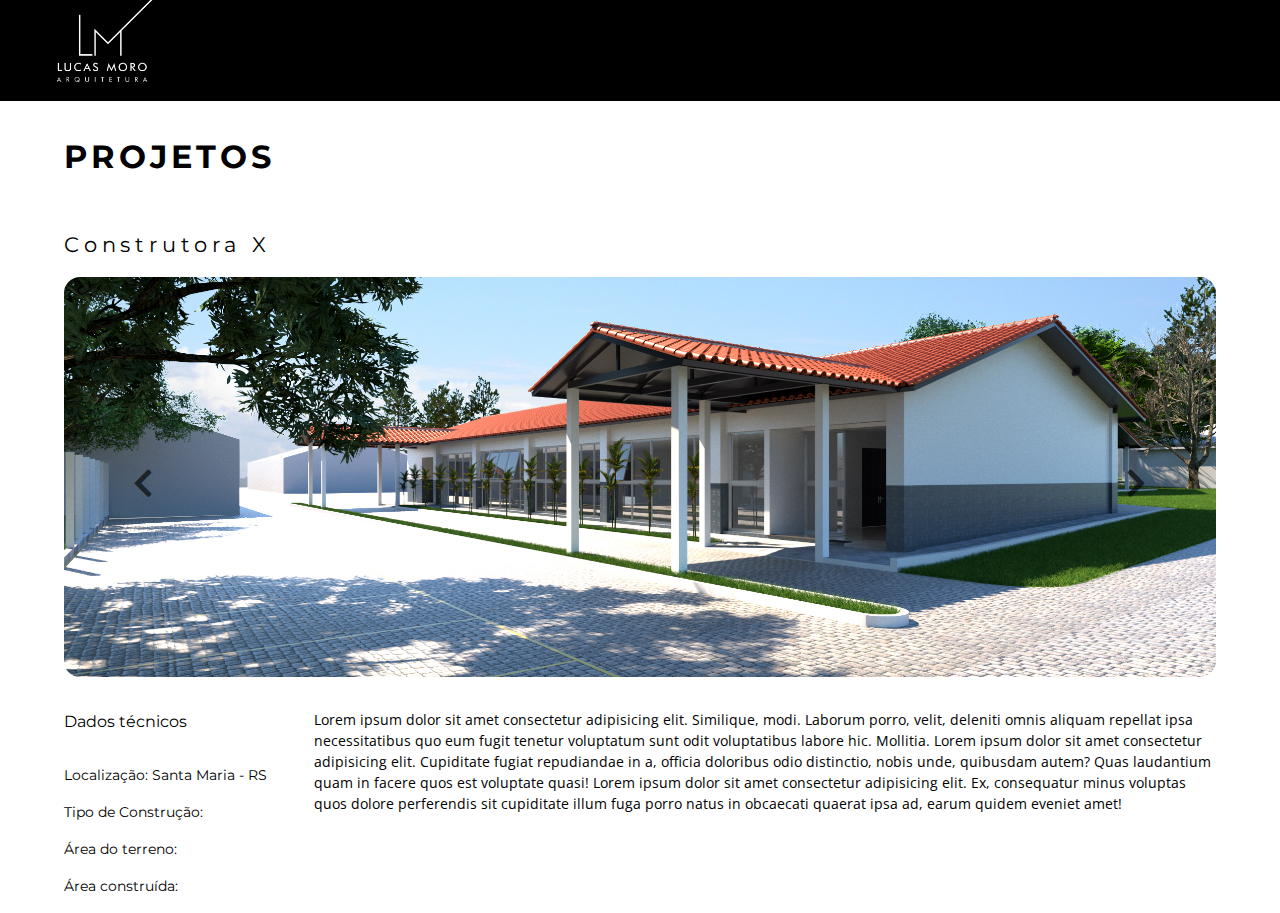
<file: construtora-X.html>
<!DOCTYPE html>
<html lang="pt-BR">
<head>
    <meta charset="UTF-8">
    <meta http-equiv="X-UA-Compatible" content="IE=edge">
    <meta name="viewport" content="width=device-width, initial-scale=1.0">
    <title>Construtora X</title>
    <!--Font Awesome-->
    <link rel="stylesheet" href="https://cdnjs.cloudflare.com/ajax/libs/font-awesome/5.9.0/css/all.css">
    <!--CSS-->
    <link rel="stylesheet" href="./assets/css/construtora-X.css">

</head>
<body>
    <section>
    <div class="logo-container">
        <a href="./index.html">
            <img src="./assets/img/lucaslogo.png" alt="logo" class="logo">
        </a>
    </div>
    </section>
    <header class="section-center">
        <div >
            <h1 class="titulo">Projetos</h1>
            <h2>Construtora X</h2>
        </div>
        <div class="container-selecao">
            <div class="img-container">
                <img src="" alt="" class="imagem">
                <button class="btn btn-esquerda">
                    <i class="fas fa-chevron-left"></i>
                </button>
                <button class="btn btn-direita">
                    <i class="fas fa-chevron-right"></i>
                </button>
            </div>
        </div>
    </header>
    <section class="informacoes section-center">
        <div class="dados-tecnicos">
            <h3>Dados técnicos</h3>
            <p class="texto">Localização: Santa Maria - RS</p>
            <p class="texto">Tipo de Construção: </p>
            <p class="texto">Área do terreno: </p>
            <p class="texto">Área construída: </p>
        </div>
        <div class="resumo">
            <p>Lorem ipsum dolor sit amet consectetur adipisicing elit. Similique, modi. Laborum porro, velit, deleniti omnis aliquam repellat ipsa necessitatibus quo eum fugit tenetur voluptatum sunt odit voluptatibus labore hic. Mollitia.
                Lorem ipsum dolor sit amet consectetur adipisicing elit. Cupiditate fugiat repudiandae in a, officia doloribus odio distinctio, nobis unde, quibusdam autem? Quas laudantium quam in facere quos est voluptate quasi!
                Lorem ipsum dolor sit amet consectetur adipisicing elit. Ex, consequatur minus voluptas quos dolore perferendis sit cupiditate illum fuga porro natus in obcaecati quaerat ipsa ad, earum quidem eveniet amet!
            </p>
        </div>
    </section>


    <!--JS-->
    <script src="./assets/js/construtora-X.js"></script>
</body>
</html>
</file>
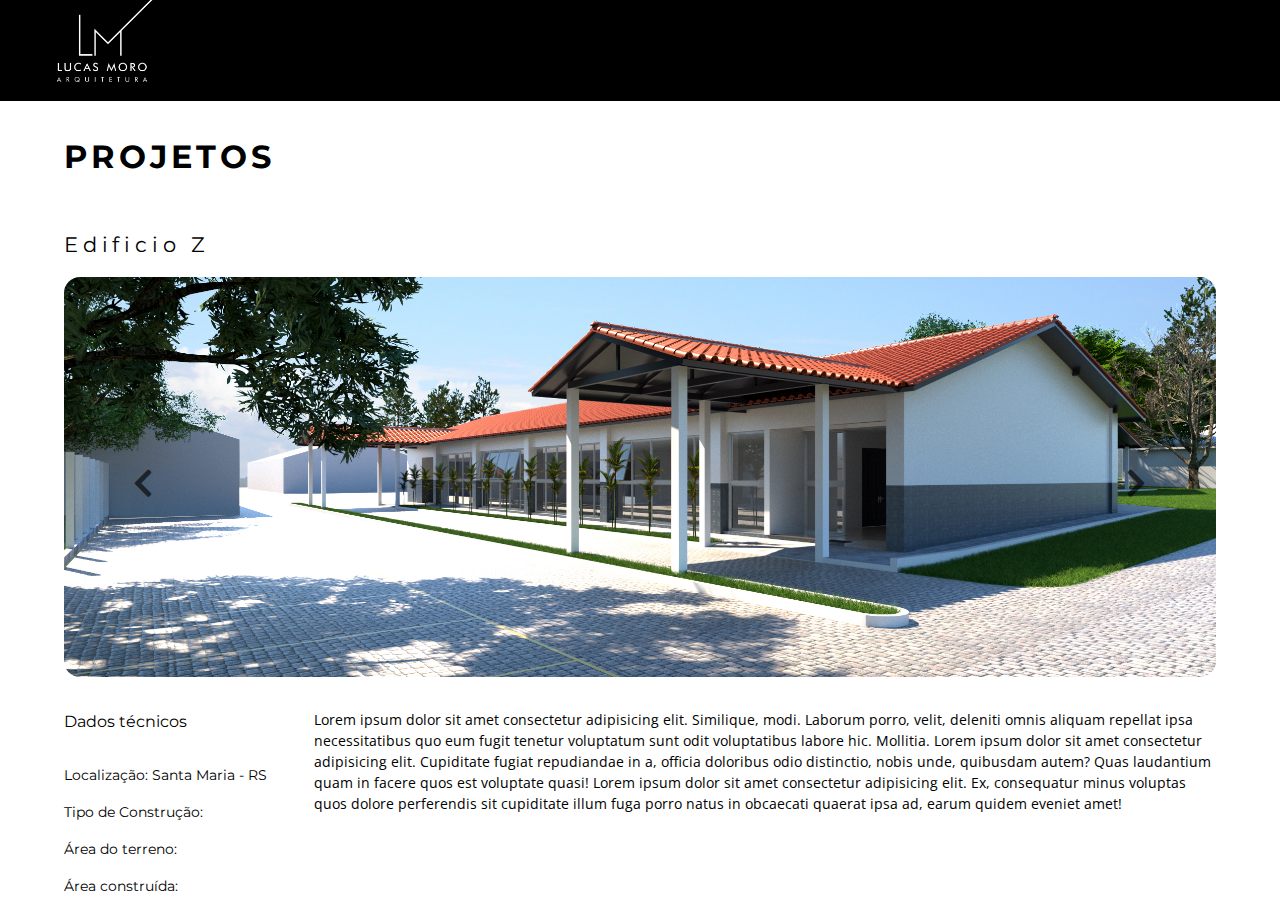
<file: edificioZ.html>
<!DOCTYPE html>
<html lang="pt-BR">
<head>
    <meta charset="UTF-8">
    <meta http-equiv="X-UA-Compatible" content="IE=edge">
    <meta name="viewport" content="width=device-width, initial-scale=1.0">
    <title>Edificio Z</title>
    <!--Font Awesome-->
    <link rel="stylesheet" href="https://cdnjs.cloudflare.com/ajax/libs/font-awesome/5.9.0/css/all.css">
    <!--CSS-->
    <link rel="stylesheet" href="./assets/css/edificioZ.css">

</head>
<body>
    <section>
    <div class="logo-container">
        <a href="./index.html">
            <img src="./assets/img/lucaslogo.png" alt="logo" class="logo">
        </a>
    </div>
    </section>
    <header class="section-center">
        <div >
            <h1 class="titulo">Projetos</h1>
            <h2>Edificio Z</h2>
        </div>
        <div class="container-selecao">
            <div class="img-container">
                <img src="" alt="" class="imagem">
                <button class="btn btn-esquerda">
                    <i class="fas fa-chevron-left"></i>
                </button>
                <button class="btn btn-direita">
                    <i class="fas fa-chevron-right"></i>
                </button>
            </div>
        </div>
    </header>
    <section class="informacoes section-center">
        <div class="dados-tecnicos">
            <h3>Dados técnicos</h3>
            <p class="texto">Localização: Santa Maria - RS</p>
            <p class="texto">Tipo de Construção: </p>
            <p class="texto">Área do terreno: </p>
            <p class="texto">Área construída: </p>
        </div>
        <div class="resumo">
            <p>Lorem ipsum dolor sit amet consectetur adipisicing elit. Similique, modi. Laborum porro, velit, deleniti omnis aliquam repellat ipsa necessitatibus quo eum fugit tenetur voluptatum sunt odit voluptatibus labore hic. Mollitia.
                Lorem ipsum dolor sit amet consectetur adipisicing elit. Cupiditate fugiat repudiandae in a, officia doloribus odio distinctio, nobis unde, quibusdam autem? Quas laudantium quam in facere quos est voluptate quasi!
                Lorem ipsum dolor sit amet consectetur adipisicing elit. Ex, consequatur minus voluptas quos dolore perferendis sit cupiditate illum fuga porro natus in obcaecati quaerat ipsa ad, earum quidem eveniet amet!
            </p>
        </div>
    </section>


    <!--JS-->
    <script src="./assets/js/edificioZ.js"></script>
</body>
</html>
</file>
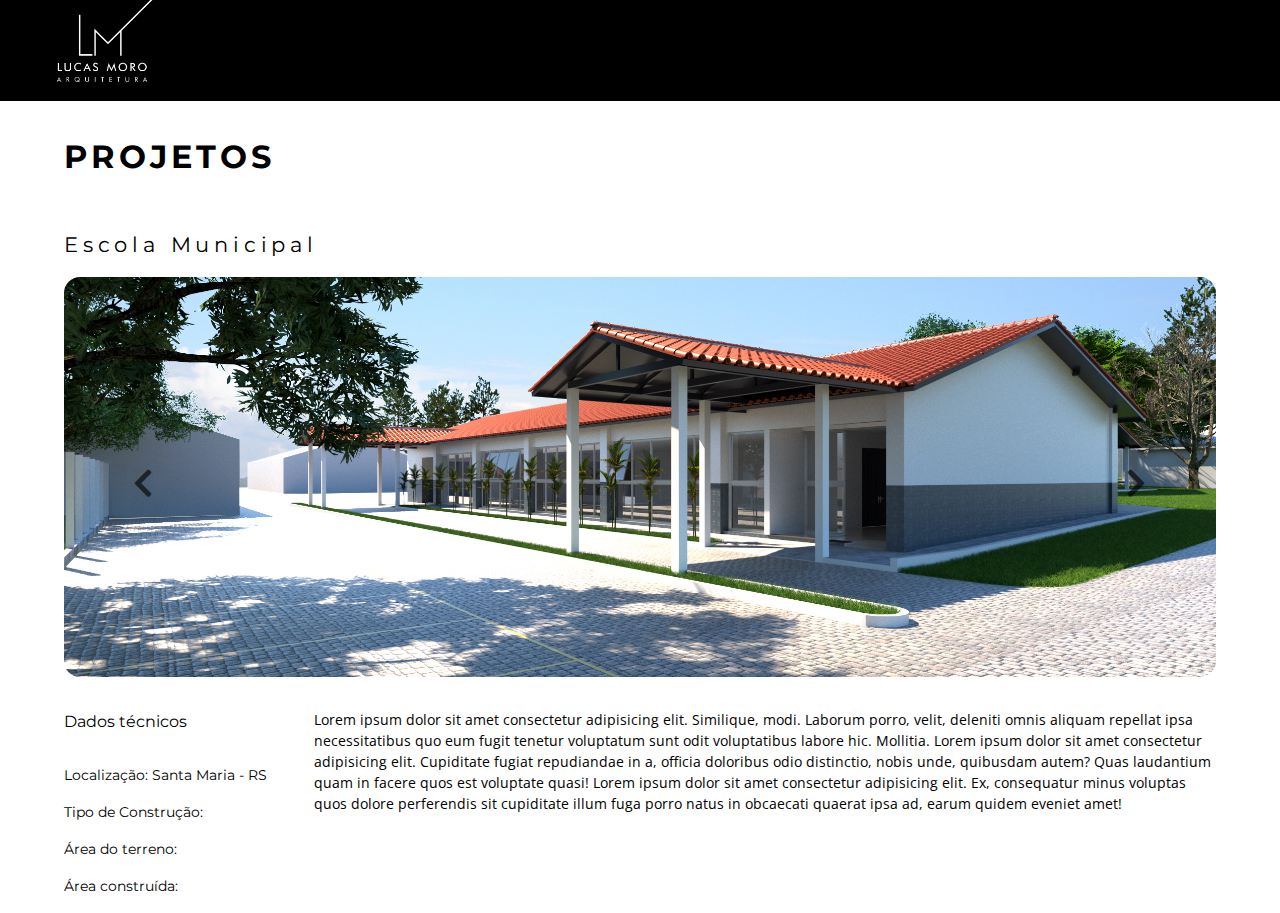
<file: escolaMunicipal.html>
<!DOCTYPE html>
<html lang="pt-BR">
<head>
    <meta charset="UTF-8">
    <meta http-equiv="X-UA-Compatible" content="IE=edge">
    <meta name="viewport" content="width=device-width, initial-scale=1.0">
    <title>Escola Municipal</title>
    <!--Font Awesome-->
    <link rel="stylesheet" href="https://cdnjs.cloudflare.com/ajax/libs/font-awesome/5.9.0/css/all.css">
    <!--CSS-->
    <link rel="stylesheet" href="./assets/css/escolaMunicipal.css">

</head>
<body>
    <section>
    <div class="logo-container">
        <a href="./index.html">
            <img src="./assets/img/lucaslogo.png" alt="logo" class="logo">
        </a>
    </div>
    </section>
    <header class="section-center">
        <div >
            <h1 class="titulo">Projetos</h1>
            <h2>Escola Municipal</h2>
        </div>
        <div class="container-selecao">
            <div class="img-container">
                <img src="" alt="" class="imagem">
                <button class="btn btn-esquerda">
                    <i class="fas fa-chevron-left"></i>
                </button>
                <button class="btn btn-direita">
                    <i class="fas fa-chevron-right"></i>
                </button>
            </div>
        </div>
    </header>
    <section class="informacoes section-center">
        <div class="dados-tecnicos">
            <h3>Dados técnicos</h3>
            <p class="texto">Localização: Santa Maria - RS</p>
            <p class="texto">Tipo de Construção: </p>
            <p class="texto">Área do terreno: </p>
            <p class="texto">Área construída: </p>
        </div>
        <div class="resumo">
            <p>Lorem ipsum dolor sit amet consectetur adipisicing elit. Similique, modi. Laborum porro, velit, deleniti omnis aliquam repellat ipsa necessitatibus quo eum fugit tenetur voluptatum sunt odit voluptatibus labore hic. Mollitia.
                Lorem ipsum dolor sit amet consectetur adipisicing elit. Cupiditate fugiat repudiandae in a, officia doloribus odio distinctio, nobis unde, quibusdam autem? Quas laudantium quam in facere quos est voluptate quasi!
                Lorem ipsum dolor sit amet consectetur adipisicing elit. Ex, consequatur minus voluptas quos dolore perferendis sit cupiditate illum fuga porro natus in obcaecati quaerat ipsa ad, earum quidem eveniet amet!
            </p>
        </div>
    </section>


    <!--JS-->
    <script src="./assets/js/escolaMunicipal.js"></script>
</body>
</html>
</file>
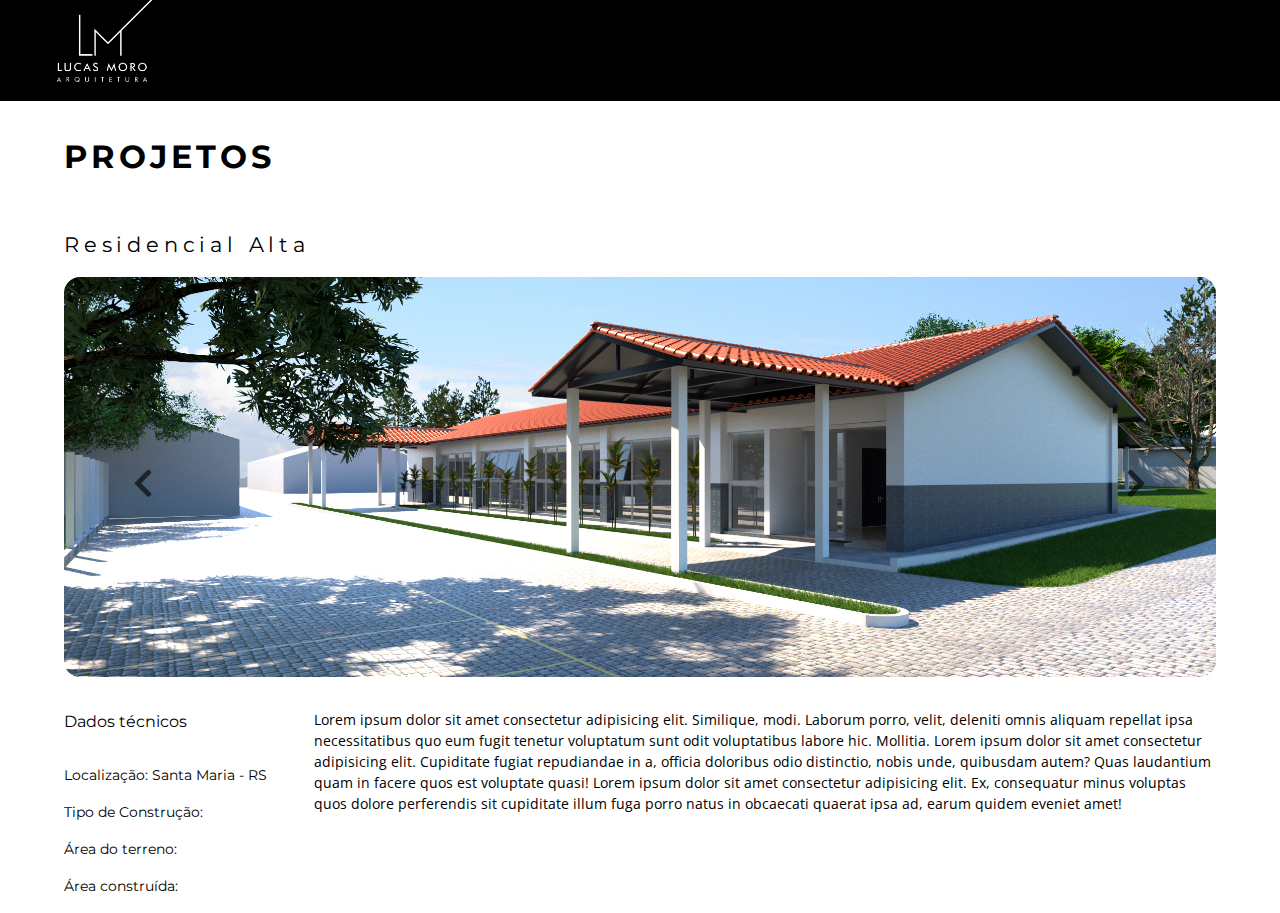
<file: residencialAlta.html>
<!DOCTYPE html>
<html lang="pt-BR">
<head>
    <meta charset="UTF-8">
    <meta http-equiv="X-UA-Compatible" content="IE=edge">
    <meta name="viewport" content="width=device-width, initial-scale=1.0">
    <title>Simple</title>
    <!--Font Awesome-->
    <link rel="stylesheet" href="https://cdnjs.cloudflare.com/ajax/libs/font-awesome/5.9.0/css/all.css">
    <!--CSS-->
    <link rel="stylesheet" href="./assets/css/residencialAlta.css">

</head>
<body>
    <section>
    <div class="logo-container">
        <a href="./index.html">
            <img src="./assets/img/lucaslogo.png" alt="logo" class="logo">
        </a>
    </div>
    </section>
    <header class="section-center">
        <div >
            <h1 class="titulo">Projetos</h1>
            <h2>Residencial Alta</h2>
        </div>
        <div class="container-selecao">
            <div class="img-container">
                <img src="" alt="" class="imagem">
                <button class="btn btn-esquerda">
                    <i class="fas fa-chevron-left"></i>
                </button>
                <button class="btn btn-direita">
                    <i class="fas fa-chevron-right"></i>
                </button>
            </div>
        </div>
    </header>
    <section class="informacoes section-center">
        <div class="dados-tecnicos">
            <h3>Dados técnicos</h3>
            <p class="texto">Localização: Santa Maria - RS</p>
            <p class="texto">Tipo de Construção: </p>
            <p class="texto">Área do terreno: </p>
            <p class="texto">Área construída: </p>
        </div>
        <div class="resumo">
            <p>Lorem ipsum dolor sit amet consectetur adipisicing elit. Similique, modi. Laborum porro, velit, deleniti omnis aliquam repellat ipsa necessitatibus quo eum fugit tenetur voluptatum sunt odit voluptatibus labore hic. Mollitia.
                Lorem ipsum dolor sit amet consectetur adipisicing elit. Cupiditate fugiat repudiandae in a, officia doloribus odio distinctio, nobis unde, quibusdam autem? Quas laudantium quam in facere quos est voluptate quasi!
                Lorem ipsum dolor sit amet consectetur adipisicing elit. Ex, consequatur minus voluptas quos dolore perferendis sit cupiditate illum fuga porro natus in obcaecati quaerat ipsa ad, earum quidem eveniet amet!
            </p>
        </div>
    </section>


    <!--JS-->
    <script src="./assets/js/residencialAlta.js"></script>
</body>
</html>
</file>
<file: assets/css/construtora-X.css>
@import url('https://fonts.googleapis.com/css?family=Open+Sans|Roboto:400,700&display=swap');
@import url('https://fonts.googleapis.com/css2?family=Montserrat:wght@400;500;600;700&display=swap');
.section-center{
  min-height: 0 !important;
}

.logo-container{
  width: 100%;
  background-color: black;
}
.logo{
  height: 6rem;
  background-color: black;
  margin-left: 1rem;
}
.titulo{
    display: flex;
    width: fit-content;
    font-size: 2rem;
    font-family: 'Montserrat', sans-serif;
    letter-spacing: 0.25rem;
    text-transform: uppercase;
    color: black;
    margin-bottom: 3rem;
    margin-top: 2rem;
  }
  .titulo:hover{
    color: white;
    background-color: black;
  }
  .container-selecao{
    height: 25rem;
    width: 100%;
  }
  .imagem{
    object-fit: cover;
    object-position: center;
    height: 25rem;
    width: 100%;
    border-radius: 1rem;
  }
header .btn{
    display: flex;
    height: 2rem;
    width: 2rem;
    justify-content: center;
    align-content: center;
    color: rgba(0, 0, 0, 0.63);
    border: none;
    box-shadow: none;
    font-size: 2rem;
    z-index: 1;
  }
  .img-container{
    display: flex;
    justify-content: center;
    align-items: center;
    position: relative;
  }
  .btn-esquerda{
    z-index: 2;
    position: absolute;
    left: 4rem;
  }
  .btn-direita{
    z-index: 2;
    position: absolute;
    right: 4rem;
  }
  .btn-esquerda i{
    margin-left: 0.1rem;
  }
  .btn-direita i{
    margin-left: 0.3rem;
  }
  h2{
    color: black;
    font-family: 'Montserrat', sans-serif;
    letter-spacing: 0.3rem;
    font-weight: 400;
    margin-bottom: 1rem;
  }
.informacoes .dados-tecnicos{
    display: flex;
    flex-direction: column;
    color: black;
    width: 20rem !important;
  }
  .dados-tecnicos h3{
    margin-bottom: 2rem;
    margin-top: 2rem;
    font-family: 'Montserrat', sans-serif;
    font-weight: 400;
  }
  .dados-tecnicos p{
    font-family: 'Montserrat', sans-serif;
    font-weight: 400;
    margin-bottom: 1rem;
  }
  .informacoes{
    display: flex;
    color: black;
  }
  .informacoes .resumo{
    margin-top: 2rem;
    width: 100%;
  }

  @media (max-width: 900px){
    section .logo-container{
      display: flex;
      justify-content: flex-start;
    }
    .btn-esquerda{
      left: 2rem;
    }
    .btn-direita{
      right: 2rem;
    }
    .informacoes{
      flex-direction: column;
    }
  }

/*VARIÁVEIS GLOBAIS*/
*{
    margin: 0;
    padding: 0;
    box-sizing: border-box;
  }
  html {
    scroll-behavior: smooth;
    scroll-padding-top: var(--scroll-padding, 0px);
  }
  body {
    font-family: var(--ff-secondary);
    color: var(--clr-grey-1);
    line-height: 1.5;
    font-size: 0.875rem;
  }
  ul {
    list-style-type: none;
  }
  a {
    text-decoration: none;
  }
  /*TAMANHO DE PÁGINA*/
  .section-main{
    width: 98.7vw;
    min-height: 100vh;
    overflow: hidden;
  }
  .section-center {
    width: 90vw;
    margin: 0 auto;
    max-width: 1170px;
    min-height: 100vh;
  }
  
  /*PRESET DE BOTÃO*/
  .btn {
    text-transform: uppercase;
    background: transparent;
    color: white;
    padding: 0.375rem 0.75rem;
    letter-spacing: var(--spacing);
    display: inline-block;
    transition: var(--transition);
    font-size: 0.875rem;
    border: 2px solid white;
    cursor: pointer;
    box-shadow: 0 1px 3px rgba(0, 0, 0, 0.2);
    border-radius: var(--radius);
  }
  
  :root {
    /* dark shades of primary color*/
    --clr-primary-1: hsl(206, 58%, 8%);
    --clr-primary-2: hsl(205, 77%, 17%);
    --clr-primary-3: hsl(205, 70%, 30%);
    --clr-primary-4: hsl(205, 77%, 38%);
    /* primary/main color */
    --clr-primary-5: hsl(205, 90%, 64%);
    /* lighter shades of primary color */
    --clr-primary-6: hsl(205, 100%, 72%);
    --clr-primary-7: hsl(205, 72%, 72%);
    --clr-primary-8: hsl(205, 55%, 78%);
    --clr-primary-9: hsl(207, 73%, 97%);
    --clr-primary-10: hsl(207, 12%, 86%);
    /* darkest grey - used for headings */
    --clr-grey-1: hsl(209, 67%, 25%);
    --clr-grey-2: hsl(211, 43%, 25%);
    --clr-grey-3: hsl(209, 38%, 31%);
    --clr-grey-4: hsl(209, 33%, 38%);
    /* grey used for paragraphs */
    --clr-grey-5: hsl(209, 33%, 53%);
    --clr-grey-6: hsl(209, 30%, 58%);
    --clr-grey-7: hsl(211, 41%, 74%);
    --clr-grey-8: hsl(210, 52%, 80%);
    --clr-grey-9: hsl(211, 19%, 78%);
    --clr-grey-10: hsl(206, 70%, 74%);
    --clr-white: #fff;
    --clr-red-dark: rgb(204, 14, 14);
    --clr-red-light: rgb(209, 102, 102);
    --clr-green-dark: hsl(125, 67%, 44%);
    --clr-green-light: hsl(125, 68%, 70%);
    --clr-black: #0c0b0b;
    --ff-primary: 'Roboto', sans-serif;
    --ff-secondary: 'Open Sans', sans-serif;
    --transition: all 0.3s linear;
    --spacing: 0.25rem;
    --radius: 0.5rem;
    --light-shadow: 0 5px 15px rgba(34, 28, 28, 0.1);
    --dark-shadow: 0 5px 15px rgba(29, 23, 23, 0.2);
    --max-width: 1170px;
    --fixed-width: 620px;
  }
  /*
</file>
<file: assets/css/edificioZ.css>
@import url('https://fonts.googleapis.com/css?family=Open+Sans|Roboto:400,700&display=swap');
@import url('https://fonts.googleapis.com/css2?family=Montserrat:wght@400;500;600;700&display=swap');
.section-center{
  min-height: 0 !important;
}

.logo-container{
  width: 100%;
  background-color: black;
}
.logo{
  height: 6rem;
  background-color: black;
  margin-left: 1rem;
}
.titulo{
    display: flex;
    width: fit-content;
    font-size: 2rem;
    font-family: 'Montserrat', sans-serif;
    letter-spacing: 0.25rem;
    text-transform: uppercase;
    color: black;
    margin-bottom: 3rem;
    margin-top: 2rem;
  }
  .titulo:hover{
    color: white;
    background-color: black;
  }
  .container-selecao{
    height: 25rem;
    width: 100%;
  }
  .imagem{
    object-fit: cover;
    object-position: center;
    height: 25rem;
    width: 100%;
    border-radius: 1rem;
  }
header .btn{
    display: flex;
    height: 2rem;
    width: 2rem;
    justify-content: center;
    align-content: center;
    color: rgba(0, 0, 0, 0.63);
    border: none;
    box-shadow: none;
    font-size: 2rem;
    z-index: 1;
  }
  .img-container{
    display: flex;
    justify-content: center;
    align-items: center;
    position: relative;
  }
  .btn-esquerda{
    z-index: 2;
    position: absolute;
    left: 4rem;
  }
  .btn-direita{
    z-index: 2;
    position: absolute;
    right: 4rem;
  }
  .btn-esquerda i{
    margin-left: 0.1rem;
  }
  .btn-direita i{
    margin-left: 0.3rem;
  }
  h2{
    color: black;
    font-family: 'Montserrat', sans-serif;
    letter-spacing: 0.3rem;
    font-weight: 400;
    margin-bottom: 1rem;
  }
.informacoes .dados-tecnicos{
    display: flex;
    flex-direction: column;
    color: black;
    width: 20rem !important;
  }
  .dados-tecnicos h3{
    margin-bottom: 2rem;
    margin-top: 2rem;
    font-family: 'Montserrat', sans-serif;
    font-weight: 400;
  }
  .dados-tecnicos p{
    font-family: 'Montserrat', sans-serif;
    font-weight: 400;
    margin-bottom: 1rem;
  }
  .informacoes{
    display: flex;
    color: black;
  }
  .informacoes .resumo{
    margin-top: 2rem;
    width: 100%;
  }

  @media (max-width: 900px){
    section .logo-container{
      display: flex;
      justify-content: flex-start;
    }
    .btn-esquerda{
      left: 2rem;
    }
    .btn-direita{
      right: 2rem;
    }
    .informacoes{
      flex-direction: column;
    }
  }

/*VARIÁVEIS GLOBAIS*/
*{
    margin: 0;
    padding: 0;
    box-sizing: border-box;
  }
  html {
    scroll-behavior: smooth;
    scroll-padding-top: var(--scroll-padding, 0px);
  }
  body {
    font-family: var(--ff-secondary);
    color: var(--clr-grey-1);
    line-height: 1.5;
    font-size: 0.875rem;
  }
  ul {
    list-style-type: none;
  }
  a {
    text-decoration: none;
  }
  /*TAMANHO DE PÁGINA*/
  .section-main{
    width: 98.7vw;
    min-height: 100vh;
    overflow: hidden;
  }
  .section-center {
    width: 90vw;
    margin: 0 auto;
    max-width: 1170px;
    min-height: 100vh;
  }
  
  /*PRESET DE BOTÃO*/
  .btn {
    text-transform: uppercase;
    background: transparent;
    color: white;
    padding: 0.375rem 0.75rem;
    letter-spacing: var(--spacing);
    display: inline-block;
    transition: var(--transition);
    font-size: 0.875rem;
    border: 2px solid white;
    cursor: pointer;
    box-shadow: 0 1px 3px rgba(0, 0, 0, 0.2);
    border-radius: var(--radius);
  }
  
  :root {
    /* dark shades of primary color*/
    --clr-primary-1: hsl(206, 58%, 8%);
    --clr-primary-2: hsl(205, 77%, 17%);
    --clr-primary-3: hsl(205, 70%, 30%);
    --clr-primary-4: hsl(205, 77%, 38%);
    /* primary/main color */
    --clr-primary-5: hsl(205, 90%, 64%);
    /* lighter shades of primary color */
    --clr-primary-6: hsl(205, 100%, 72%);
    --clr-primary-7: hsl(205, 72%, 72%);
    --clr-primary-8: hsl(205, 55%, 78%);
    --clr-primary-9: hsl(207, 73%, 97%);
    --clr-primary-10: hsl(207, 12%, 86%);
    /* darkest grey - used for headings */
    --clr-grey-1: hsl(209, 67%, 25%);
    --clr-grey-2: hsl(211, 43%, 25%);
    --clr-grey-3: hsl(209, 38%, 31%);
    --clr-grey-4: hsl(209, 33%, 38%);
    /* grey used for paragraphs */
    --clr-grey-5: hsl(209, 33%, 53%);
    --clr-grey-6: hsl(209, 30%, 58%);
    --clr-grey-7: hsl(211, 41%, 74%);
    --clr-grey-8: hsl(210, 52%, 80%);
    --clr-grey-9: hsl(211, 19%, 78%);
    --clr-grey-10: hsl(206, 70%, 74%);
    --clr-white: #fff;
    --clr-red-dark: rgb(204, 14, 14);
    --clr-red-light: rgb(209, 102, 102);
    --clr-green-dark: hsl(125, 67%, 44%);
    --clr-green-light: hsl(125, 68%, 70%);
    --clr-black: #0c0b0b;
    --ff-primary: 'Roboto', sans-serif;
    --ff-secondary: 'Open Sans', sans-serif;
    --transition: all 0.3s linear;
    --spacing: 0.25rem;
    --radius: 0.5rem;
    --light-shadow: 0 5px 15px rgba(34, 28, 28, 0.1);
    --dark-shadow: 0 5px 15px rgba(29, 23, 23, 0.2);
    --max-width: 1170px;
    --fixed-width: 620px;
  }
  /*
</file>
<file: assets/css/escolaMunicipal.css>
@import url('https://fonts.googleapis.com/css?family=Open+Sans|Roboto:400,700&display=swap');
@import url('https://fonts.googleapis.com/css2?family=Montserrat:wght@400;500;600;700&display=swap');
.section-center{
  min-height: 0 !important;
}

.logo-container{
  width: 100%;
  background-color: black;
}
.logo{
  height: 6rem;
  background-color: black;
  margin-left: 1rem;
}
.titulo{
    display: flex;
    width: fit-content;
    font-size: 2rem;
    font-family: 'Montserrat', sans-serif;
    letter-spacing: 0.25rem;
    text-transform: uppercase;
    color: black;
    margin-bottom: 3rem;
    margin-top: 2rem;
  }
  .titulo:hover{
    color: white;
    background-color: black;
  }
  .container-selecao{
    height: 25rem;
    width: 100%;
  }
  .imagem{
    object-fit: cover;
    object-position: center;
    height: 25rem;
    width: 100%;
    border-radius: 1rem;
  }
header .btn{
    display: flex;
    height: 2rem;
    width: 2rem;
    justify-content: center;
    align-content: center;
    color: rgba(0, 0, 0, 0.63);
    border: none;
    box-shadow: none;
    font-size: 2rem;
    z-index: 1;
  }
  .img-container{
    display: flex;
    justify-content: center;
    align-items: center;
    position: relative;
  }
  .btn-esquerda{
    z-index: 2;
    position: absolute;
    left: 4rem;
  }
  .btn-direita{
    z-index: 2;
    position: absolute;
    right: 4rem;
  }
  .btn-esquerda i{
    margin-left: 0.1rem;
  }
  .btn-direita i{
    margin-left: 0.3rem;
  }
  h2{
    color: black;
    font-family: 'Montserrat', sans-serif;
    letter-spacing: 0.3rem;
    font-weight: 400;
    margin-bottom: 1rem;
  }
.informacoes .dados-tecnicos{
    display: flex;
    flex-direction: column;
    color: black;
    width: 20rem !important;
  }
  .dados-tecnicos h3{
    margin-bottom: 2rem;
    margin-top: 2rem;
    font-family: 'Montserrat', sans-serif;
    font-weight: 400;
  }
  .dados-tecnicos p{
    font-family: 'Montserrat', sans-serif;
    font-weight: 400;
    margin-bottom: 1rem;
  }
  .informacoes{
    display: flex;
    color: black;
  }
  .informacoes .resumo{
    margin-top: 2rem;
    width: 100%;
  }

  @media (max-width: 900px){
    section .logo-container{
      display: flex;
      justify-content: flex-start;
    }
    .btn-esquerda{
      left: 2rem;
    }
    .btn-direita{
      right: 2rem;
    }
    .informacoes{
      flex-direction: column;
    }
  }

/*VARIÁVEIS GLOBAIS*/
*{
    margin: 0;
    padding: 0;
    box-sizing: border-box;
  }
  html {
    scroll-behavior: smooth;
    scroll-padding-top: var(--scroll-padding, 0px);
  }
  body {
    font-family: var(--ff-secondary);
    color: var(--clr-grey-1);
    line-height: 1.5;
    font-size: 0.875rem;
  }
  ul {
    list-style-type: none;
  }
  a {
    text-decoration: none;
  }
  /*TAMANHO DE PÁGINA*/
  .section-main{
    width: 98.7vw;
    min-height: 100vh;
    overflow: hidden;
  }
  .section-center {
    width: 90vw;
    margin: 0 auto;
    max-width: 1170px;
    min-height: 100vh;
  }
  
  /*PRESET DE BOTÃO*/
  .btn {
    text-transform: uppercase;
    background: transparent;
    color: white;
    padding: 0.375rem 0.75rem;
    letter-spacing: var(--spacing);
    display: inline-block;
    transition: var(--transition);
    font-size: 0.875rem;
    border: 2px solid white;
    cursor: pointer;
    box-shadow: 0 1px 3px rgba(0, 0, 0, 0.2);
    border-radius: var(--radius);
  }
  
  :root {
    /* dark shades of primary color*/
    --clr-primary-1: hsl(206, 58%, 8%);
    --clr-primary-2: hsl(205, 77%, 17%);
    --clr-primary-3: hsl(205, 70%, 30%);
    --clr-primary-4: hsl(205, 77%, 38%);
    /* primary/main color */
    --clr-primary-5: hsl(205, 90%, 64%);
    /* lighter shades of primary color */
    --clr-primary-6: hsl(205, 100%, 72%);
    --clr-primary-7: hsl(205, 72%, 72%);
    --clr-primary-8: hsl(205, 55%, 78%);
    --clr-primary-9: hsl(207, 73%, 97%);
    --clr-primary-10: hsl(207, 12%, 86%);
    /* darkest grey - used for headings */
    --clr-grey-1: hsl(209, 67%, 25%);
    --clr-grey-2: hsl(211, 43%, 25%);
    --clr-grey-3: hsl(209, 38%, 31%);
    --clr-grey-4: hsl(209, 33%, 38%);
    /* grey used for paragraphs */
    --clr-grey-5: hsl(209, 33%, 53%);
    --clr-grey-6: hsl(209, 30%, 58%);
    --clr-grey-7: hsl(211, 41%, 74%);
    --clr-grey-8: hsl(210, 52%, 80%);
    --clr-grey-9: hsl(211, 19%, 78%);
    --clr-grey-10: hsl(206, 70%, 74%);
    --clr-white: #fff;
    --clr-red-dark: rgb(204, 14, 14);
    --clr-red-light: rgb(209, 102, 102);
    --clr-green-dark: hsl(125, 67%, 44%);
    --clr-green-light: hsl(125, 68%, 70%);
    --clr-black: #0c0b0b;
    --ff-primary: 'Roboto', sans-serif;
    --ff-secondary: 'Open Sans', sans-serif;
    --transition: all 0.3s linear;
    --spacing: 0.25rem;
    --radius: 0.5rem;
    --light-shadow: 0 5px 15px rgba(34, 28, 28, 0.1);
    --dark-shadow: 0 5px 15px rgba(29, 23, 23, 0.2);
    --max-width: 1170px;
    --fixed-width: 620px;
  }
  /*
</file>
<file: assets/css/residencialAlta.css>
@import url('https://fonts.googleapis.com/css?family=Open+Sans|Roboto:400,700&display=swap');
@import url('https://fonts.googleapis.com/css2?family=Montserrat:wght@400;500;600;700&display=swap');
.section-center{
  min-height: 0 !important;
}

.logo-container{
  width: 100%;
  background-color: black;
}
.logo{
  height: 6rem;
  background-color: black;
  margin-left: 1rem;
}
.titulo{
    display: flex;
    width: fit-content;
    font-size: 2rem;
    font-family: 'Montserrat', sans-serif;
    letter-spacing: 0.25rem;
    text-transform: uppercase;
    color: black;
    margin-bottom: 3rem;
    margin-top: 2rem;
  }
  .titulo:hover{
    color: white;
    background-color: black;
  }
  .container-selecao{
    height: 25rem;
    width: 100%;
  }
  .imagem{
    object-fit: cover;
    object-position: center;
    height: 25rem;
    width: 100%;
    border-radius: 1rem;
  }
header .btn{
    display: flex;
    height: 2rem;
    width: 2rem;
    justify-content: center;
    align-content: center;
    color: rgba(0, 0, 0, 0.63);
    border: none;
    box-shadow: none;
    font-size: 2rem;
    z-index: 1;
  }
  .img-container{
    display: flex;
    justify-content: center;
    align-items: center;
    position: relative;
  }
  .btn-esquerda{
    z-index: 2;
    position: absolute;
    left: 4rem;
  }
  .btn-direita{
    z-index: 2;
    position: absolute;
    right: 4rem;
  }
  .btn-esquerda i{
    margin-left: 0.1rem;
  }
  .btn-direita i{
    margin-left: 0.3rem;
  }
  h2{
    color: black;
    font-family: 'Montserrat', sans-serif;
    letter-spacing: 0.3rem;
    font-weight: 400;
    margin-bottom: 1rem;
  }
.informacoes .dados-tecnicos{
    display: flex;
    flex-direction: column;
    color: black;
    width: 20rem !important;
  }
  .dados-tecnicos h3{
    margin-bottom: 2rem;
    margin-top: 2rem;
    font-family: 'Montserrat', sans-serif;
    font-weight: 400;
  }
  .dados-tecnicos p{
    font-family: 'Montserrat', sans-serif;
    font-weight: 400;
    margin-bottom: 1rem;
  }
  .informacoes{
    display: flex;
    color: black;
  }
  .informacoes .resumo{
    margin-top: 2rem;
    width: 100%;
  }

  @media (max-width: 900px){
    section .logo-container{
      display: flex;
      justify-content: flex-start;
    }
    .btn-esquerda{
      left: 2rem;
    }
    .btn-direita{
      right: 2rem;
    }
    .informacoes{
      flex-direction: column;
    }
  }

/*VARIÁVEIS GLOBAIS*/
*{
    margin: 0;
    padding: 0;
    box-sizing: border-box;
  }
  html {
    scroll-behavior: smooth;
    scroll-padding-top: var(--scroll-padding, 0px);
  }
  body {
    font-family: var(--ff-secondary);
    color: var(--clr-grey-1);
    line-height: 1.5;
    font-size: 0.875rem;
  }
  ul {
    list-style-type: none;
  }
  a {
    text-decoration: none;
  }
  /*TAMANHO DE PÁGINA*/
  .section-main{
    width: 98.7vw;
    min-height: 100vh;
    overflow: hidden;
  }
  .section-center {
    width: 90vw;
    margin: 0 auto;
    max-width: 1170px;
    min-height: 100vh;
  }
  
  /*PRESET DE BOTÃO*/
  .btn {
    text-transform: uppercase;
    background: transparent;
    color: white;
    padding: 0.375rem 0.75rem;
    letter-spacing: var(--spacing);
    display: inline-block;
    transition: var(--transition);
    font-size: 0.875rem;
    border: 2px solid white;
    cursor: pointer;
    box-shadow: 0 1px 3px rgba(0, 0, 0, 0.2);
    border-radius: var(--radius);
  }
  
  :root {
    /* dark shades of primary color*/
    --clr-primary-1: hsl(206, 58%, 8%);
    --clr-primary-2: hsl(205, 77%, 17%);
    --clr-primary-3: hsl(205, 70%, 30%);
    --clr-primary-4: hsl(205, 77%, 38%);
    /* primary/main color */
    --clr-primary-5: hsl(205, 90%, 64%);
    /* lighter shades of primary color */
    --clr-primary-6: hsl(205, 100%, 72%);
    --clr-primary-7: hsl(205, 72%, 72%);
    --clr-primary-8: hsl(205, 55%, 78%);
    --clr-primary-9: hsl(207, 73%, 97%);
    --clr-primary-10: hsl(207, 12%, 86%);
    /* darkest grey - used for headings */
    --clr-grey-1: hsl(209, 67%, 25%);
    --clr-grey-2: hsl(211, 43%, 25%);
    --clr-grey-3: hsl(209, 38%, 31%);
    --clr-grey-4: hsl(209, 33%, 38%);
    /* grey used for paragraphs */
    --clr-grey-5: hsl(209, 33%, 53%);
    --clr-grey-6: hsl(209, 30%, 58%);
    --clr-grey-7: hsl(211, 41%, 74%);
    --clr-grey-8: hsl(210, 52%, 80%);
    --clr-grey-9: hsl(211, 19%, 78%);
    --clr-grey-10: hsl(206, 70%, 74%);
    --clr-white: #fff;
    --clr-red-dark: rgb(204, 14, 14);
    --clr-red-light: rgb(209, 102, 102);
    --clr-green-dark: hsl(125, 67%, 44%);
    --clr-green-light: hsl(125, 68%, 70%);
    --clr-black: #0c0b0b;
    --ff-primary: 'Roboto', sans-serif;
    --ff-secondary: 'Open Sans', sans-serif;
    --transition: all 0.3s linear;
    --spacing: 0.25rem;
    --radius: 0.5rem;
    --light-shadow: 0 5px 15px rgba(34, 28, 28, 0.1);
    --dark-shadow: 0 5px 15px rgba(29, 23, 23, 0.2);
    --max-width: 1170px;
    --fixed-width: 620px;
  }
  /*
</file>
